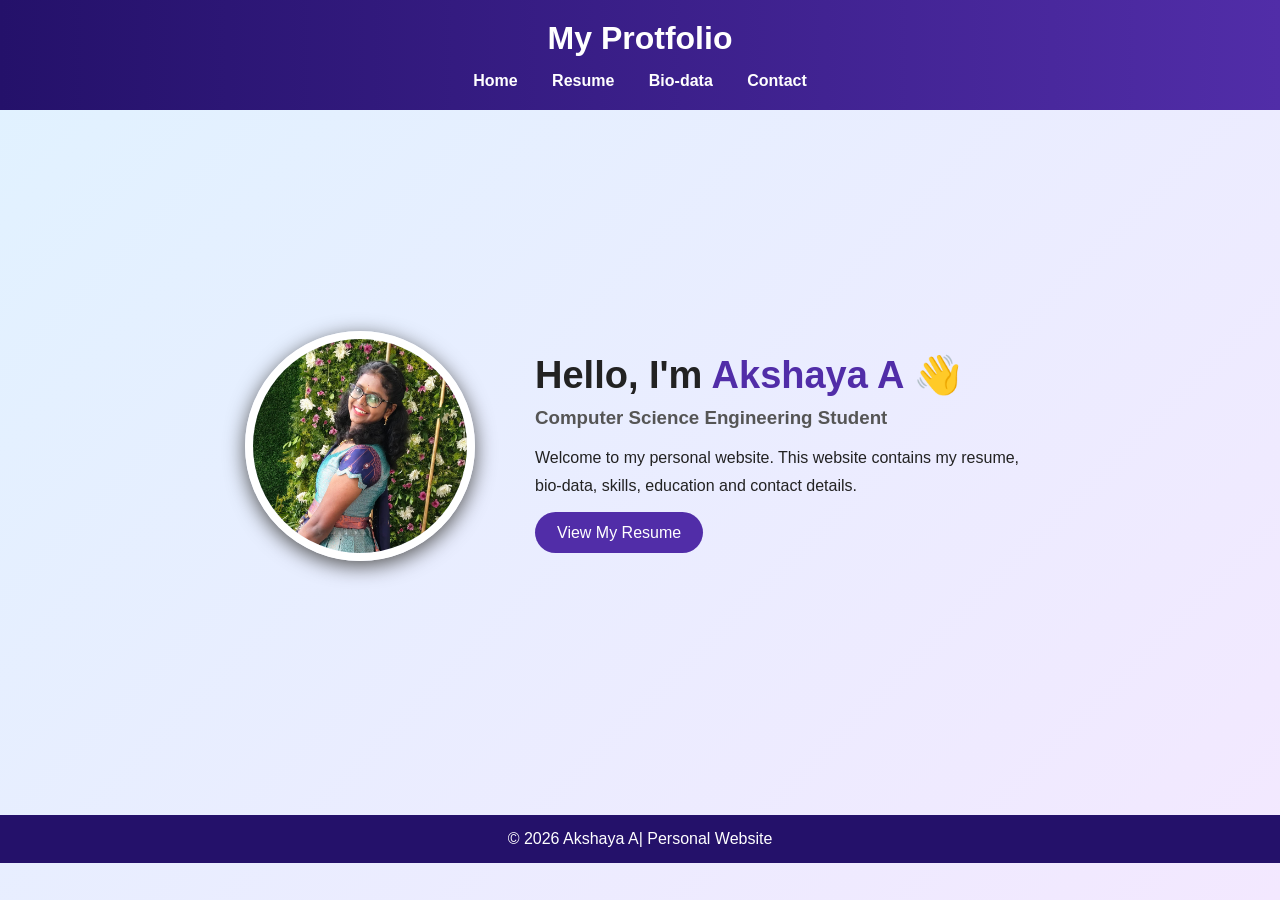
<file: index.html>
<!DOCTYPE html>
<html>
<head>
    <title>My Portfolio</title>
    <link rel="stylesheet" href="style.css">
</head>

<body>

<header>
    <h1>My Protfolio</h1>
    <nav>
        <a href="index.html">Home</a>
        <a href="resume.html">Resume</a>
        <a href="biodata.html">Bio-data</a>
        <a href="contact.html">Contact</a>
    </nav>
</header>

<section class="home">
    <div>
        <img src="photo.jpg" class="profile">
    </div>

    <div class="intro">
        <h2>Hello, I'm <span>Akshaya A</span> 👋</h2>
        <h3>Computer Science Engineering Student</h3>

        <p>
            Welcome to my personal website. This website contains
            my resume, bio-data, skills, education and contact details.
        </p>

        <a href="resume.html" class="button">View My Resume</a>
    </div>
</section>

<footer>
    <p>© <span id="year"></span> Akshaya A| Personal Website</p>
</footer>

<script src="script.js"></script>
</body>
</html>
</file>
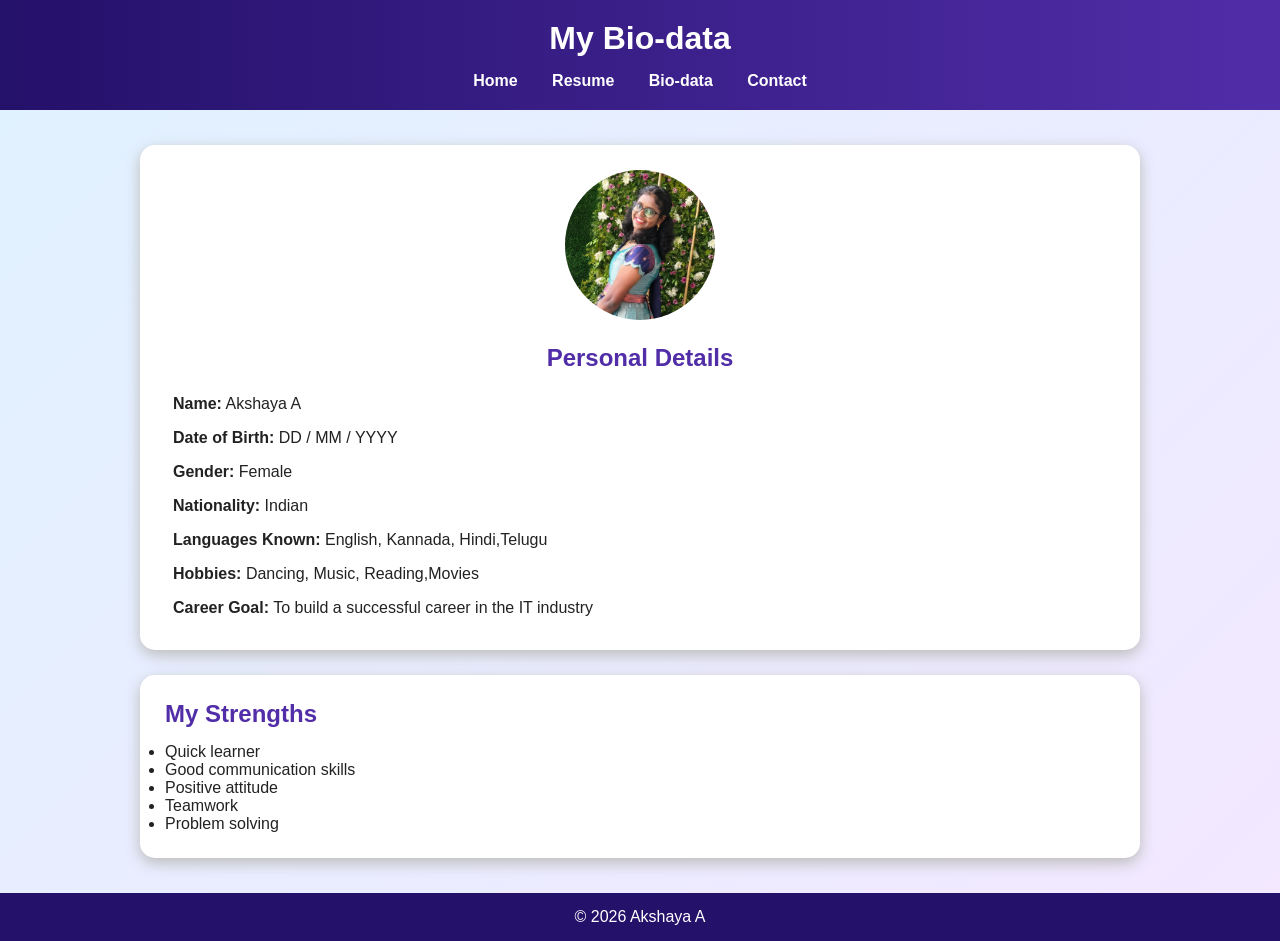
<file: biodata.html>
<!DOCTYPE html>
<html>
<head>
    <title>My Bio-data</title>
    <link rel="stylesheet" href="style.css">
</head>

<body>

<header>
    <h1>My Bio-data</h1>

    <nav>
        <a href="index.html">Home</a>
        <a href="resume.html">Resume</a>
        <a href="biodata.html">Bio-data</a>
        <a href="contact.html">Contact</a>
    </nav>
</header>

<div class="container">

    <section class="card biodata">

        <img src="photo.jpg" class="small-profile">

        <h2>Personal Details</h2>

        <p><b>Name:</b> Akshaya A</p>
        <p><b>Date of Birth:</b> DD / MM / YYYY</p>
        <p><b>Gender:</b> Female</p>
        <p><b>Nationality:</b> Indian</p>
        <p><b>Languages Known:</b> English, Kannada, Hindi,Telugu</p>
        <p><b>Hobbies:</b> Dancing, Music, Reading,Movies</p>
        <p><b>Career Goal:</b> To build a successful career in the IT industry</p>

    </section>

    <section class="card">

        <h2>My Strengths</h2>

        <ul>
            <li>Quick learner</li>
            <li>Good communication skills</li>
            <li>Positive attitude</li>
            <li>Teamwork</li>
            <li>Problem solving</li>
        </ul>

    </section>

</div>

<footer>
    <p>© <span id="year"></span> Akshaya A</p>
</footer>

<script src="script.js"></script>
</body>
</html>
</file>
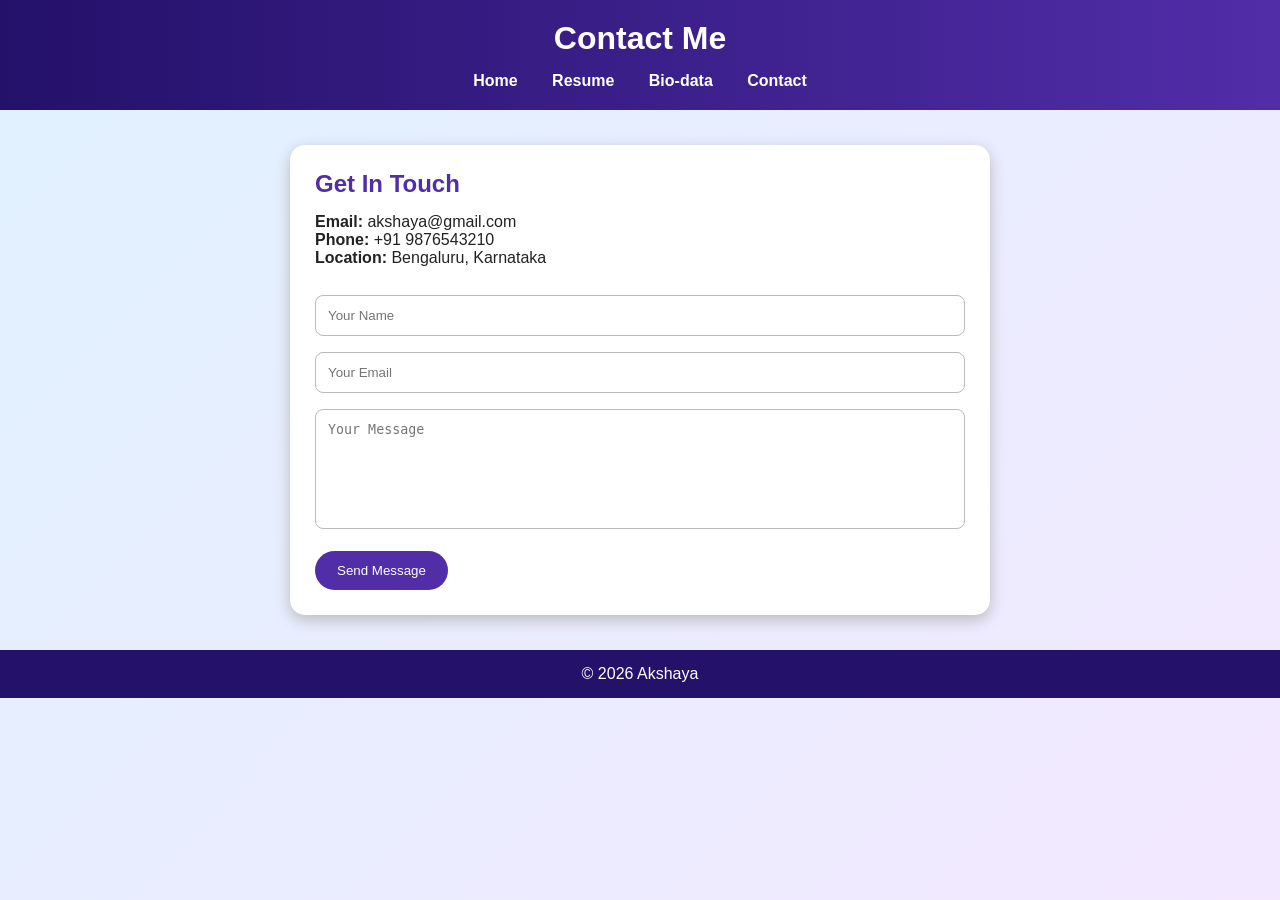
<file: contact.html>
<!DOCTYPE html>
<html>
<head>
    <title>Contact Me</title>
    <link rel="stylesheet" href="style.css">
</head>

<body>

<header>
    <h1>Contact Me</h1>

    <nav>
        <a href="index.html">Home</a>
        <a href="resume.html">Resume</a>
        <a href="biodata.html">Bio-data</a>
        <a href="contact.html">Contact</a>
    </nav>
</header>

<div class="container">

    <section class="card contact">

        <h2>Get In Touch</h2>

        <p><b>Email:</b> akshaya@gmail.com</p>
        <p><b>Phone:</b> +91 9876543210</p>
        <p><b>Location:</b> Bengaluru, Karnataka</p>

        <form id="contactForm">

            <input type="text" id="name" placeholder="Your Name">

            <input type="email" id="email" placeholder="Your Email">

            <textarea id="message" placeholder="Your Message"></textarea>

            <button type="submit">Send Message</button>

        </form>

    </section>

</div>

<footer>
    <p>© <span id="year"></span> Akshaya</p>
</footer>

<script src="script.js"></script>
</body>
</html>
</file>
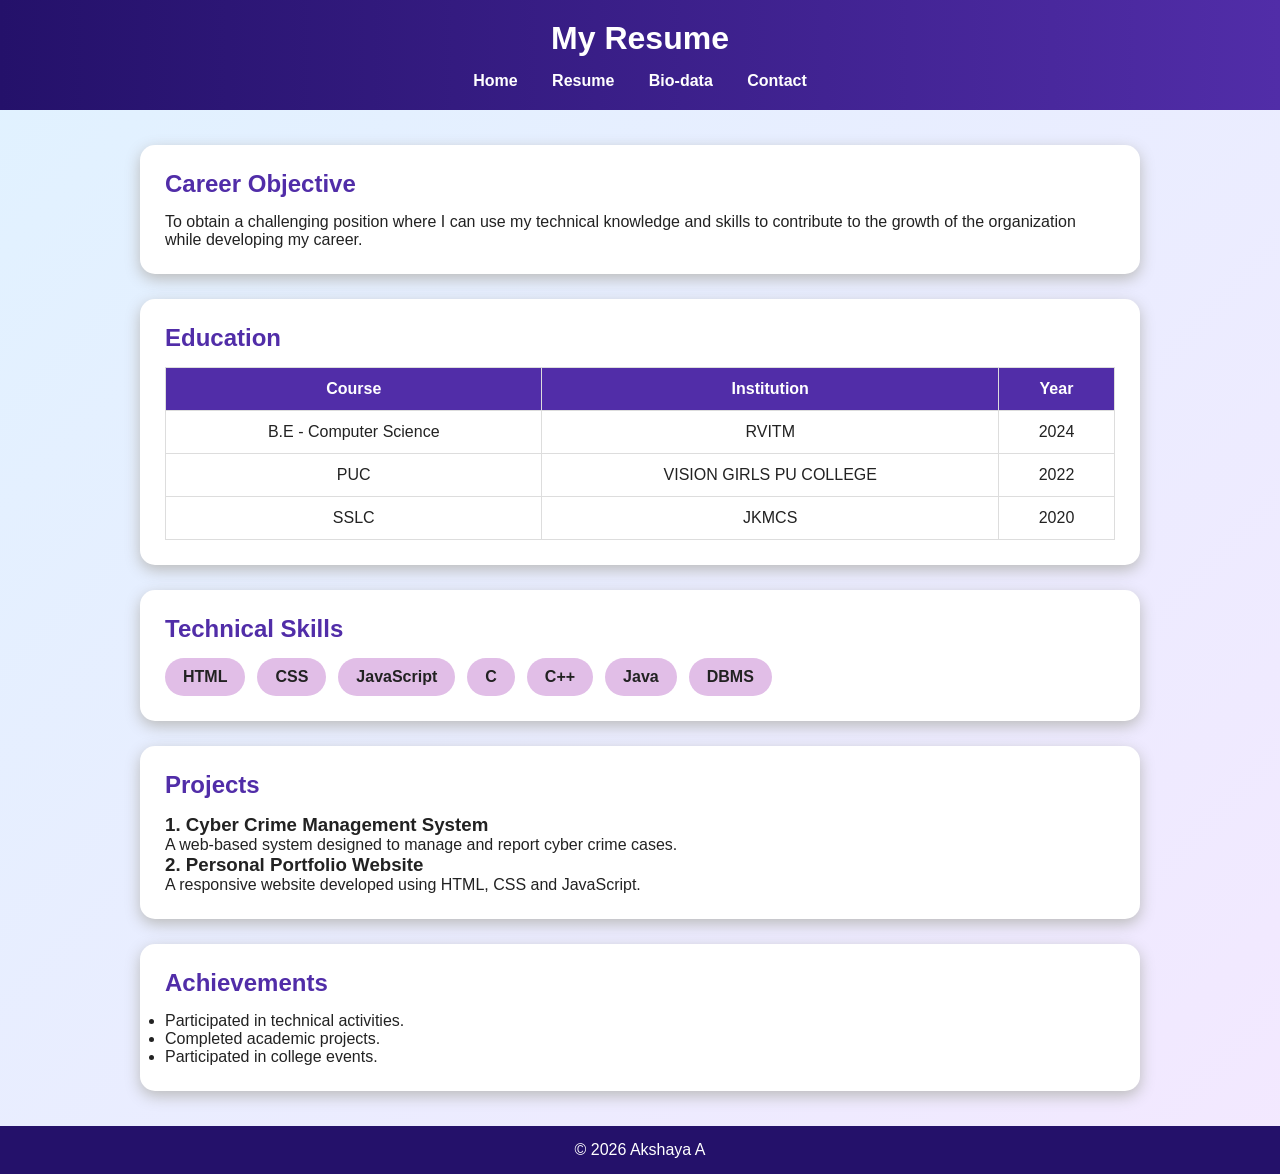
<file: resume.html>
<!DOCTYPE html>
<html>
<head>
    <title>My Resume</title>
    <link rel="stylesheet" href="style.css">
</head>

<body>

<header>
    <h1>My Resume</h1>

    <nav>
        <a href="index.html">Home</a>
        <a href="resume.html">Resume</a>
        <a href="biodata.html">Bio-data</a>
        <a href="contact.html">Contact</a>
    </nav>
</header>

<div class="container">

    <section class="card">
        <h2>Career Objective</h2>
        <p>
            To obtain a challenging position where I can use my
            technical knowledge and skills to contribute to the
            growth of the organization while developing my career.
        </p>
    </section>

    <section class="card">
        <h2>Education</h2>

        <table>
            <tr>
                <th>Course</th>
                <th>Institution</th>
                <th>Year</th>
            </tr>

            <tr>
                <td>B.E - Computer Science</td>
                <td>RVITM</td>
                <td>2024</td>
            </tr>

            <tr>
                <td>PUC</td>
                <td>VISION GIRLS PU COLLEGE</td>
                <td>2022</td>
            </tr>

            <tr>
                <td>SSLC</td>
                <td>JKMCS</td>
                <td>2020</td>
            </tr>
        </table>
    </section>

    <section class="card">
        <h2>Technical Skills</h2>

        <div class="skills">
            <span>HTML</span>
            <span>CSS</span>
            <span>JavaScript</span>
            <span>C</span>
            <span>C++</span>
            <span>Java</span>
            <span>DBMS</span>
        </div>
    </section>

    <section class="card">
        <h2>Projects</h2>

        <h3>1. Cyber Crime Management System</h3>
        <p>
            A web-based system designed to manage and report
            cyber crime cases.
        </p>

        <h3>2. Personal Portfolio Website</h3>
        <p>
            A responsive website developed using HTML, CSS
            and JavaScript.
        </p>
    </section>

    <section class="card">
        <h2>Achievements</h2>

        <ul>
            <li>Participated in technical activities.</li>
            <li>Completed academic projects.</li>
            <li>Participated in college events.</li>
        </ul>
    </section>

</div>

<footer>
    <p>© <span id="year"></span> Akshaya A</p>
</footer>

<script src="script.js"></script>
</body>
</html>
</file>
<file: style.css>
* {
    box-sizing: border-box;
    margin: 0;
    padding: 0;
}

body {
    font-family: Arial, sans-serif;
    background: linear-gradient(135deg, #e0f2ff, #f3e8ff);
    color: #222;
    min-height: 100vh;
}

/* Header */

header {
    background: linear-gradient(90deg, #24116a, #512da8);
    color: white;
    padding: 20px;
    text-align: center;
}

header h1 {
    margin-bottom: 15px;
}

nav a {
    color: white;
    text-decoration: none;
    margin: 0 15px;
    font-weight: bold;
}

nav a:hover {
    color: #ffd54f;
}

/* Home */

.home {
    min-height: 75vh;
    display: flex;
    justify-content: center;
    align-items: center;
    gap: 60px;
    padding: 40px;
}

.profile {
    width: 230px;
    height: 230px;
    border-radius: 50%;
    object-fit: cover;
    border: 8px solid white;
    box-shadow: 0 5px 20px #555;
}

.intro {
    max-width: 500px;
}

.intro h2 {
    font-size: 38px;
    margin-bottom: 10px;
}

.intro span {
    color: #512da8;
}

.intro h3 {
    color: #555;
    margin-bottom: 15px;
}

.intro p {
    line-height: 1.7;
    margin-bottom: 25px;
}

.button,
button {
    background: #512da8;
    color: white;
    padding: 12px 22px;
    border: none;
    border-radius: 25px;
    text-decoration: none;
    cursor: pointer;
}

.button:hover,
button:hover {
    background: #24116a;
}

/* Content */

.container {
    width: 85%;
    max-width: 1000px;
    margin: 35px auto;
}

.card {
    background: white;
    padding: 25px;
    margin-bottom: 25px;
    border-radius: 15px;
    box-shadow: 0 5px 15px #bbb;
}

.card h2 {
    color: #512da8;
    margin-bottom: 15px;
}

/* Table */

table {
    width: 100%;
    border-collapse: collapse;
}

th,
td {
    padding: 12px;
    border: 1px solid #ddd;
    text-align: center;
}

th {
    background: #512da8;
    color: white;
}

/* Skills */

.skills {
    display: flex;
    flex-wrap: wrap;
    gap: 12px;
}

.skills span {
    background: #e1bee7;
    padding: 10px 18px;
    border-radius: 20px;
    font-weight: bold;
}

/* Bio-data */

.biodata {
    text-align: center;
}

.small-profile {
    width: 150px;
    height: 150px;
    border-radius: 50%;
    object-fit: cover;
    margin-bottom: 20px;
}

.biodata p {
    padding: 8px;
    text-align: left;
}

/* Contact */

.contact {
    max-width: 700px;
    margin: auto;
}

form {
    margin-top: 20px;
}

input,
textarea {
    width: 100%;
    padding: 12px;
    margin: 8px 0;
    border: 1px solid #bbb;
    border-radius: 8px;
}

textarea {
    height: 120px;
    resize: none;
}

form button {
    margin-top: 10px;
}

/* Footer */

footer {
    background: #24116a;
    color: white;
    text-align: center;
    padding: 15px;
    margin-top: 30px;
}

/* Mobile */

@media (max-width: 700px) {

    .home {
        flex-direction: column;
        text-align: center;
    }

    nav a {
        display: inline-block;
        margin: 6px;
    }

    .intro h2 {
        font-size: 28px;
    }

    .container {
        width: 92%;
    }
}
</file>
